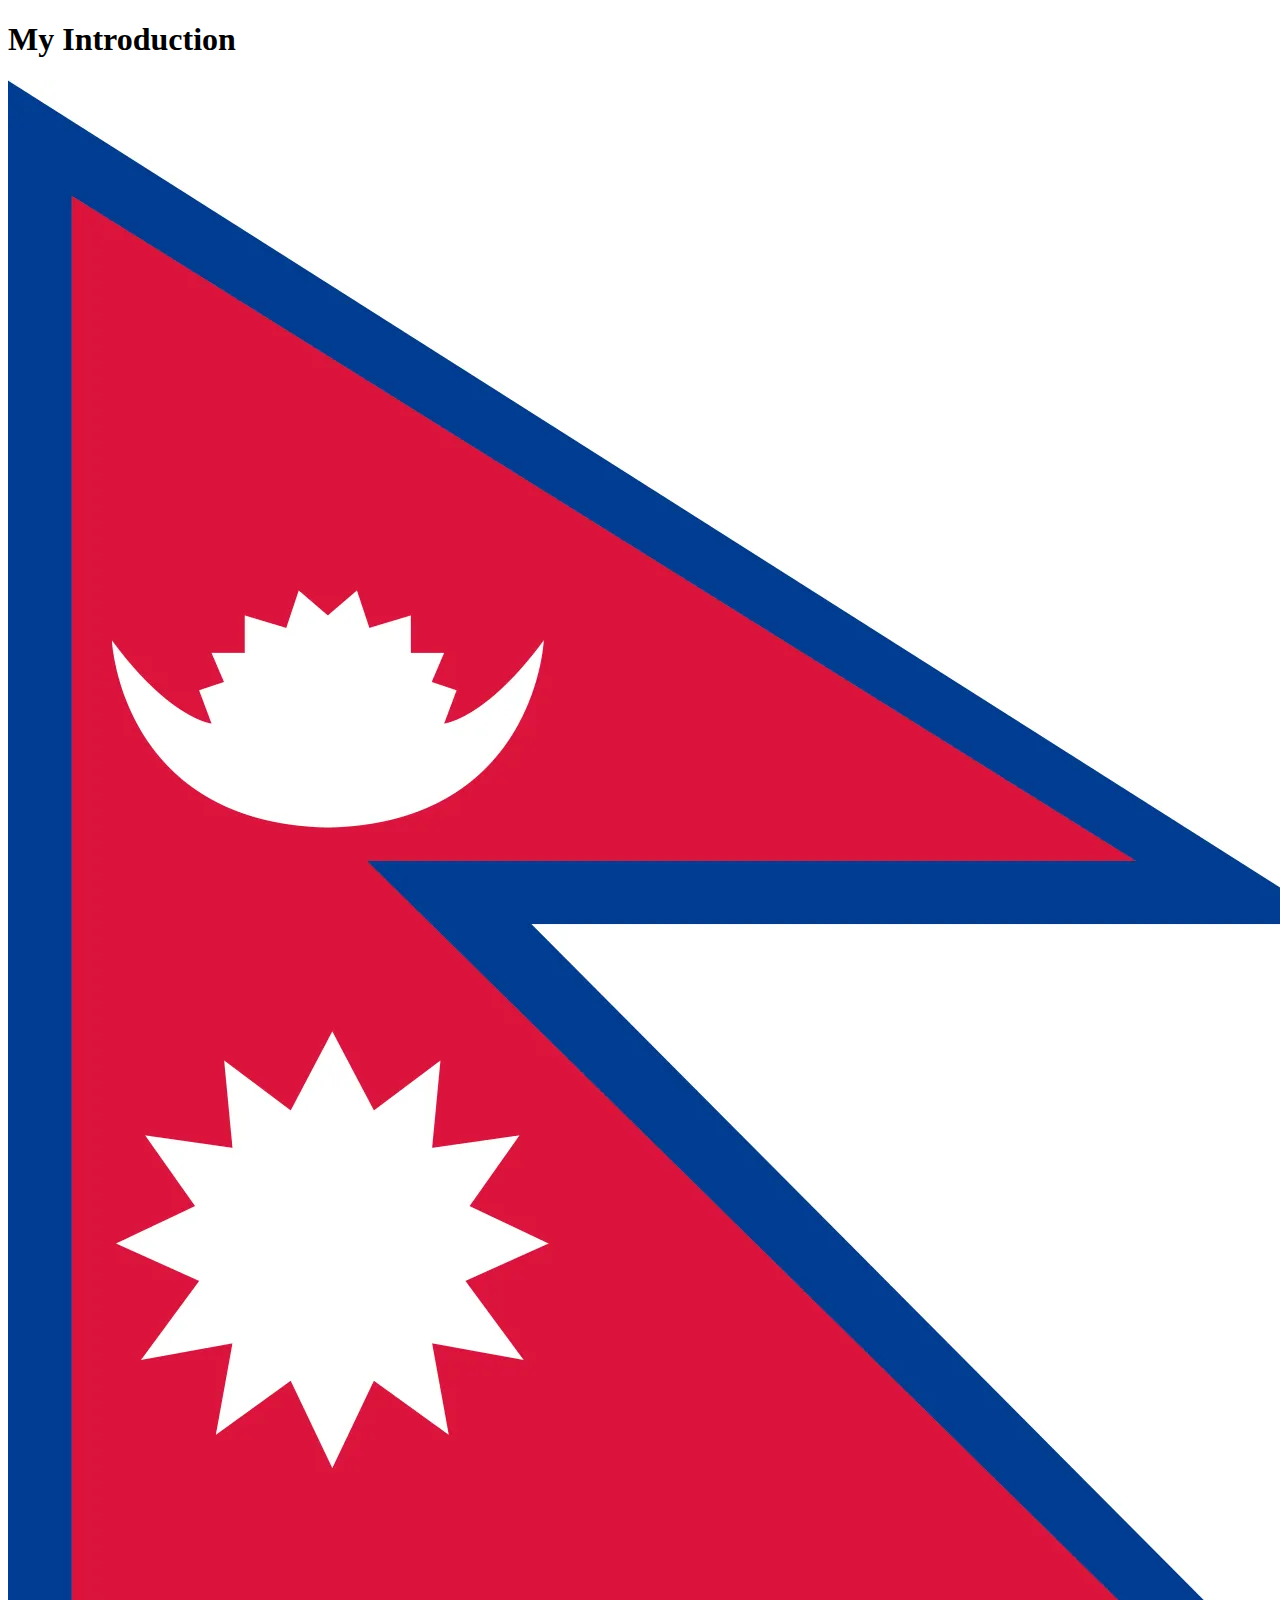
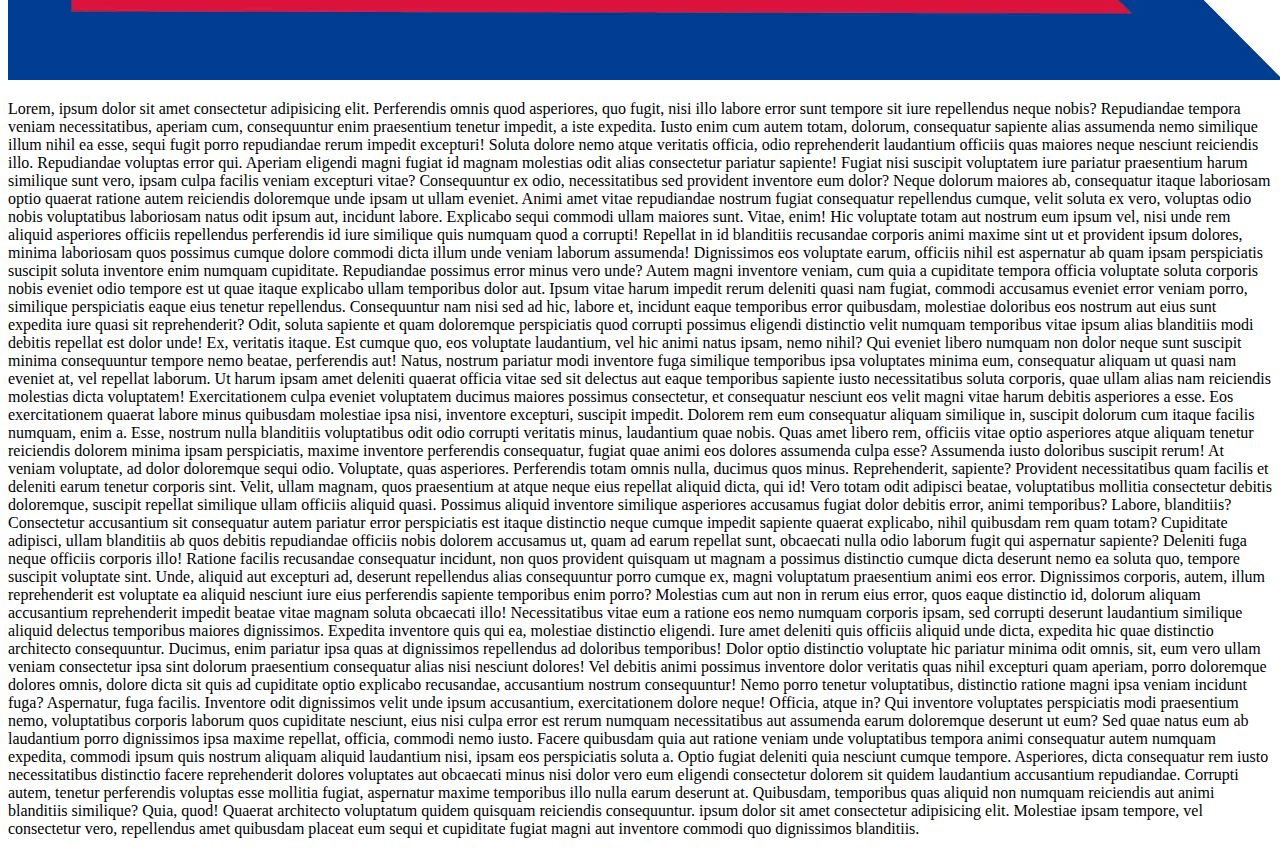
<file: index.html>
<!DOCTYPE html>
<html lang="en">
<head>
    <meta charset="UTF-8">
    <meta http-equiv="X-UA-Compatible" content="IE=edge">
    <meta name="viewport" content="width=b, initial-scale=1.0">
    <title>My first webpage</title>
</head>
<body>
    <h1>My Introduction</h1>
    <img src="Flag-Nepal.png" alt="it's nepal flag">
    <p>Lorem, ipsum dolor sit amet consectetur adipisicing elit. Perferendis omnis quod asperiores, quo fugit, nisi illo labore error sunt tempore sit iure repellendus neque nobis? Repudiandae tempora veniam necessitatibus, aperiam cum, consequuntur enim praesentium tenetur impedit, a iste expedita. Iusto enim cum autem totam, dolorum, consequatur sapiente alias assumenda nemo similique illum nihil ea esse, sequi fugit porro repudiandae rerum impedit excepturi! Soluta dolore nemo atque veritatis officia, odio reprehenderit laudantium officiis quas maiores neque nesciunt reiciendis illo. Repudiandae voluptas error qui. Aperiam eligendi magni fugiat id magnam molestias odit alias consectetur pariatur sapiente! Fugiat nisi suscipit voluptatem iure pariatur praesentium harum similique sunt vero, ipsam culpa facilis veniam excepturi vitae? Consequuntur ex odio, necessitatibus sed provident inventore eum dolor? Neque dolorum maiores ab, consequatur itaque laboriosam optio quaerat ratione autem reiciendis doloremque unde ipsam ut ullam eveniet. Animi amet vitae repudiandae nostrum fugiat consequatur repellendus cumque, velit soluta ex vero, voluptas odio nobis voluptatibus laboriosam natus odit ipsum aut, incidunt labore. Explicabo sequi commodi ullam maiores sunt. Vitae, enim! Hic voluptate totam aut nostrum eum ipsum vel, nisi unde rem aliquid asperiores officiis repellendus perferendis id iure similique quis numquam quod a corrupti! Repellat in id blanditiis recusandae corporis animi maxime sint ut et provident ipsum dolores, minima laboriosam quos possimus cumque dolore commodi dicta illum unde veniam laborum assumenda! Dignissimos eos voluptate earum, officiis nihil est aspernatur ab quam ipsam perspiciatis suscipit soluta inventore enim numquam cupiditate. Repudiandae possimus error minus vero unde? Autem magni inventore veniam, cum quia a cupiditate tempora officia voluptate soluta corporis nobis eveniet odio tempore est ut quae itaque explicabo ullam temporibus dolor aut. Ipsum vitae harum impedit rerum deleniti quasi nam fugiat, commodi accusamus eveniet error veniam porro, similique perspiciatis eaque eius tenetur repellendus. Consequuntur nam nisi sed ad hic, labore et, incidunt eaque temporibus error quibusdam, molestiae doloribus eos nostrum aut eius sunt expedita iure quasi sit reprehenderit? Odit, soluta sapiente et quam doloremque perspiciatis quod corrupti possimus eligendi distinctio velit numquam temporibus vitae ipsum alias blanditiis modi debitis repellat est dolor unde! Ex, veritatis itaque. Est cumque quo, eos voluptate laudantium, vel hic animi natus ipsam, nemo nihil? Qui eveniet libero numquam non dolor neque sunt suscipit minima consequuntur tempore nemo beatae, perferendis aut! Natus, nostrum pariatur modi inventore fuga similique temporibus ipsa voluptates minima eum, consequatur aliquam ut quasi nam eveniet at, vel repellat laborum. Ut harum ipsam amet deleniti quaerat officia vitae sed sit delectus aut eaque temporibus sapiente iusto necessitatibus soluta corporis, quae ullam alias nam reiciendis molestias dicta voluptatem! Exercitationem culpa eveniet voluptatem ducimus maiores possimus consectetur, et consequatur nesciunt eos velit magni vitae harum debitis asperiores a esse. Eos exercitationem quaerat labore minus quibusdam molestiae ipsa nisi, inventore excepturi, suscipit impedit. Dolorem rem eum consequatur aliquam similique in, suscipit dolorum cum itaque facilis numquam, enim a. Esse, nostrum nulla blanditiis voluptatibus odit odio corrupti veritatis minus, laudantium quae nobis. Quas amet libero rem, officiis vitae optio asperiores atque aliquam tenetur reiciendis dolorem minima ipsam perspiciatis, maxime inventore perferendis consequatur, fugiat quae animi eos dolores assumenda culpa esse? Assumenda iusto doloribus suscipit rerum! At veniam voluptate, ad dolor doloremque sequi odio. Voluptate, quas asperiores. Perferendis totam omnis nulla, ducimus quos minus. Reprehenderit, sapiente? Provident necessitatibus quam facilis et deleniti earum tenetur corporis sint. Velit, ullam magnam, quos praesentium at atque neque eius repellat aliquid dicta, qui id! Vero totam odit adipisci beatae, voluptatibus mollitia consectetur debitis doloremque, suscipit repellat similique ullam officiis aliquid quasi. Possimus aliquid inventore similique asperiores accusamus fugiat dolor debitis error, animi temporibus? Labore, blanditiis? Consectetur accusantium sit consequatur autem pariatur error perspiciatis est itaque distinctio neque cumque impedit sapiente quaerat explicabo, nihil quibusdam rem quam totam? Cupiditate adipisci, ullam blanditiis ab quos debitis repudiandae officiis nobis dolorem accusamus ut, quam ad earum repellat sunt, obcaecati nulla odio laborum fugit qui aspernatur sapiente? Deleniti fuga neque officiis corporis illo! Ratione facilis recusandae consequatur incidunt, non quos provident quisquam ut magnam a possimus distinctio cumque dicta deserunt nemo ea soluta quo, tempore suscipit voluptate sint. Unde, aliquid aut excepturi ad, deserunt repellendus alias consequuntur porro cumque ex, magni voluptatum praesentium animi eos error. Dignissimos corporis, autem, illum reprehenderit est voluptate ea aliquid nesciunt iure eius perferendis sapiente temporibus enim porro? Molestias cum aut non in rerum eius error, quos eaque distinctio id, dolorum aliquam accusantium reprehenderit impedit beatae vitae magnam soluta obcaecati illo! Necessitatibus vitae eum a ratione eos nemo numquam corporis ipsam, sed corrupti deserunt laudantium similique aliquid delectus temporibus maiores dignissimos. Expedita inventore quis qui ea, molestiae distinctio eligendi. Iure amet deleniti quis officiis aliquid unde dicta, expedita hic quae distinctio architecto consequuntur. Ducimus, enim pariatur ipsa quas at dignissimos repellendus ad doloribus temporibus! Dolor optio distinctio voluptate hic pariatur minima odit omnis, sit, eum vero ullam veniam consectetur ipsa sint dolorum praesentium consequatur alias nisi nesciunt dolores! Vel debitis animi possimus inventore dolor veritatis quas nihil excepturi quam aperiam, porro doloremque dolores omnis, dolore dicta sit quis ad cupiditate optio explicabo recusandae, accusantium nostrum consequuntur! Nemo porro tenetur voluptatibus, distinctio ratione magni ipsa veniam incidunt fuga? Aspernatur, fuga facilis. Inventore odit dignissimos velit unde ipsum accusantium, exercitationem dolore neque! Officia, atque in? Qui inventore voluptates perspiciatis modi praesentium nemo, voluptatibus corporis laborum quos cupiditate nesciunt, eius nisi culpa error est rerum numquam necessitatibus aut assumenda earum doloremque deserunt ut eum? Sed quae natus eum ab laudantium porro dignissimos ipsa maxime repellat, officia, commodi nemo iusto. Facere quibusdam quia aut ratione veniam unde voluptatibus tempora animi consequatur autem numquam expedita, commodi ipsum quis nostrum aliquam aliquid laudantium nisi, ipsam eos perspiciatis soluta a. Optio fugiat deleniti quia nesciunt cumque tempore. Asperiores, dicta consequatur rem iusto necessitatibus distinctio facere reprehenderit dolores voluptates aut obcaecati minus nisi dolor vero eum eligendi consectetur dolorem sit quidem laudantium accusantium repudiandae. Corrupti autem, tenetur perferendis voluptas esse mollitia fugiat, aspernatur maxime temporibus illo nulla earum deserunt at. Quibusdam, temporibus quas aliquid non numquam reiciendis aut animi blanditiis similique? Quia, quod! Quaerat architecto voluptatum quidem quisquam reiciendis consequuntur. ipsum dolor sit amet consectetur adipisicing elit. Molestiae ipsam tempore, vel consectetur vero, repellendus amet quibusdam placeat eum sequi et cupiditate fugiat magni aut inventore commodi quo dignissimos blanditiis.</p>
    
</body>
</html>
</file>
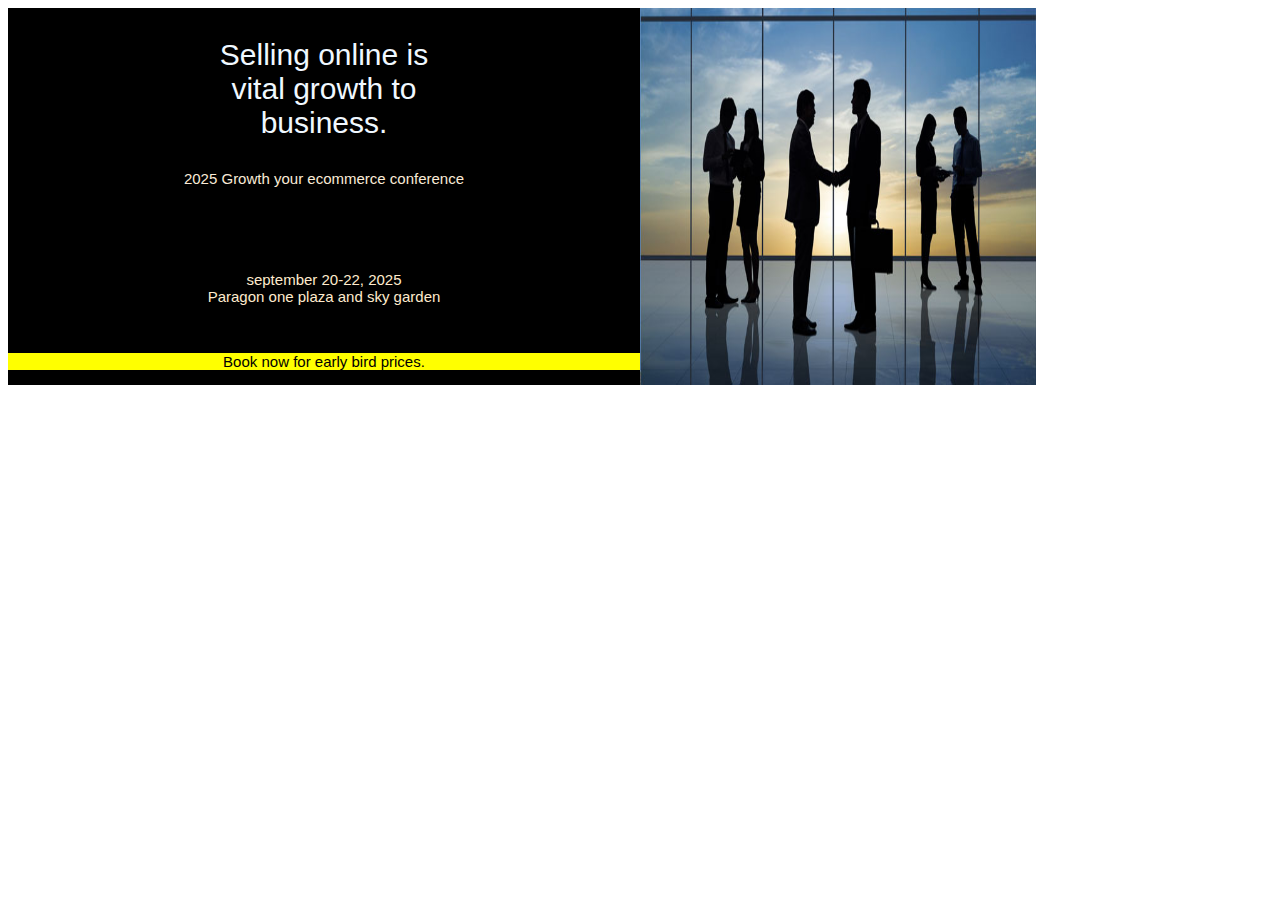
<file: assignments7/assignments.html>
<!DOCTYPE html>
<html lang="en">
<head>
<meta charset="UTF-8">
<meta http-equiv="X-UA-Compatible" content="IE=edge">
<meta name="viewport" content="width=device-width, initial-scale=1.0">
<title>Week7workshop</title>
<link rel="stylesheet" href="assignments.css">
</head>
<body>
<div class="parent">
<div class="son">
<p class="p1">Selling online is <br> vital growth to <br> business.</p>
<p class="p2">2025 Growth your ecommerce conference</p><br><br><br>
<p class="p3">september 20-22, 2025 <br>Paragon one plaza and sky garden</p><br>
<p class="p4">Book now for early bird prices.</p>

</div>
<div class="daughter">
<img src="business_meeting.jpg" alt="Image">
</div>
</div>
</body>
</html>
</file>
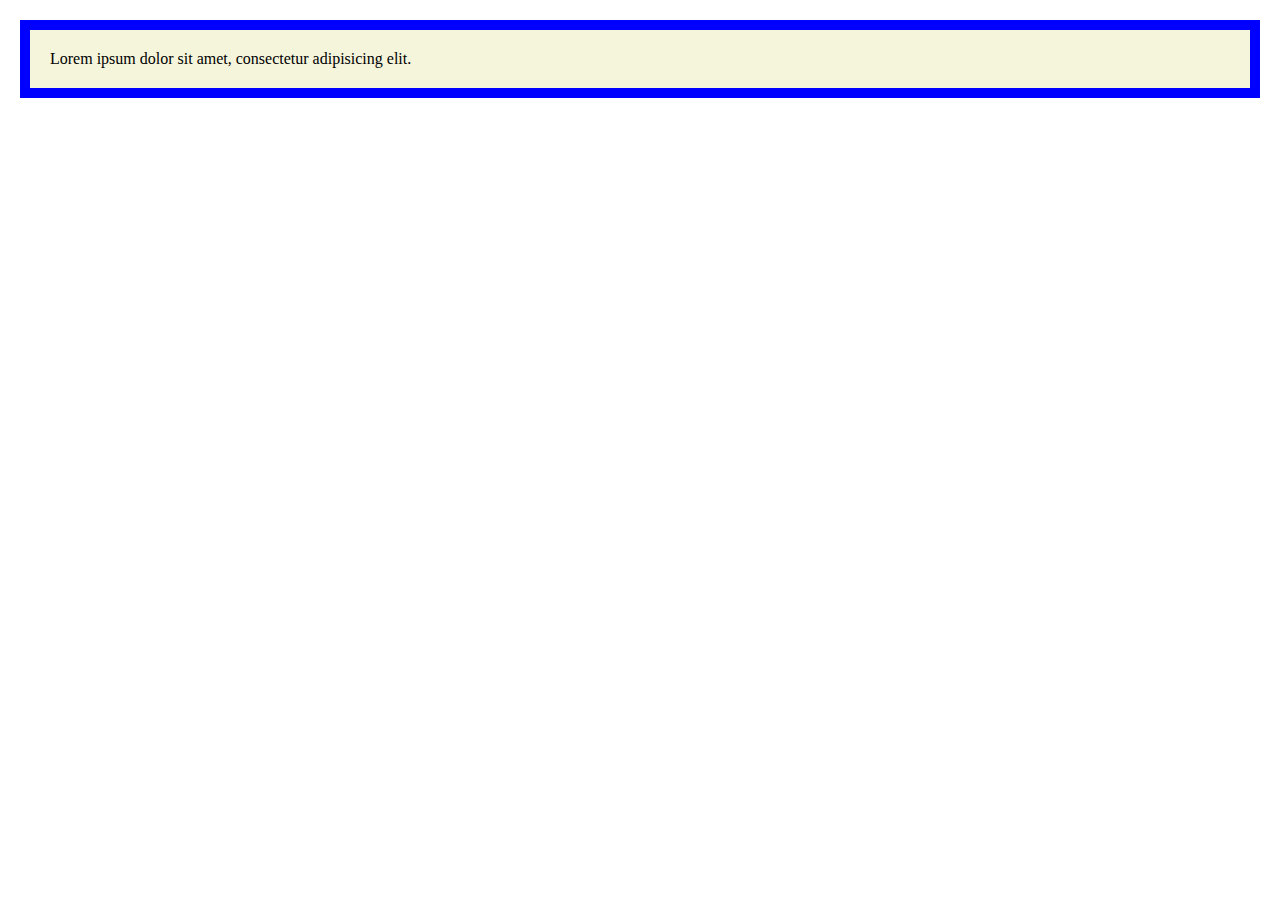
<file: week 7/boxmodel.html>
<!DOCTYPE html>
<html lang="en">
<head>
    <meta charset="UTF-8">
    <meta http-equiv="X-UA-Compatible" content="IE=edge">
    <meta name="viewport" content="width=device-width, initial-scale=1.0">
    <title>Document</title>
    <style>
        *{
            margin: 0;
            padding: 0;
            
        }
        p{
            margin: 20px;
            padding: 20px;
            width: 100;
            background-color: beige;
            border: 10px solid blue;
        }
    </style>
</head>
<body>
    <p>
        Lorem ipsum dolor sit amet, consectetur adipisicing elit.
    </p>
</body>
</html>
</file>
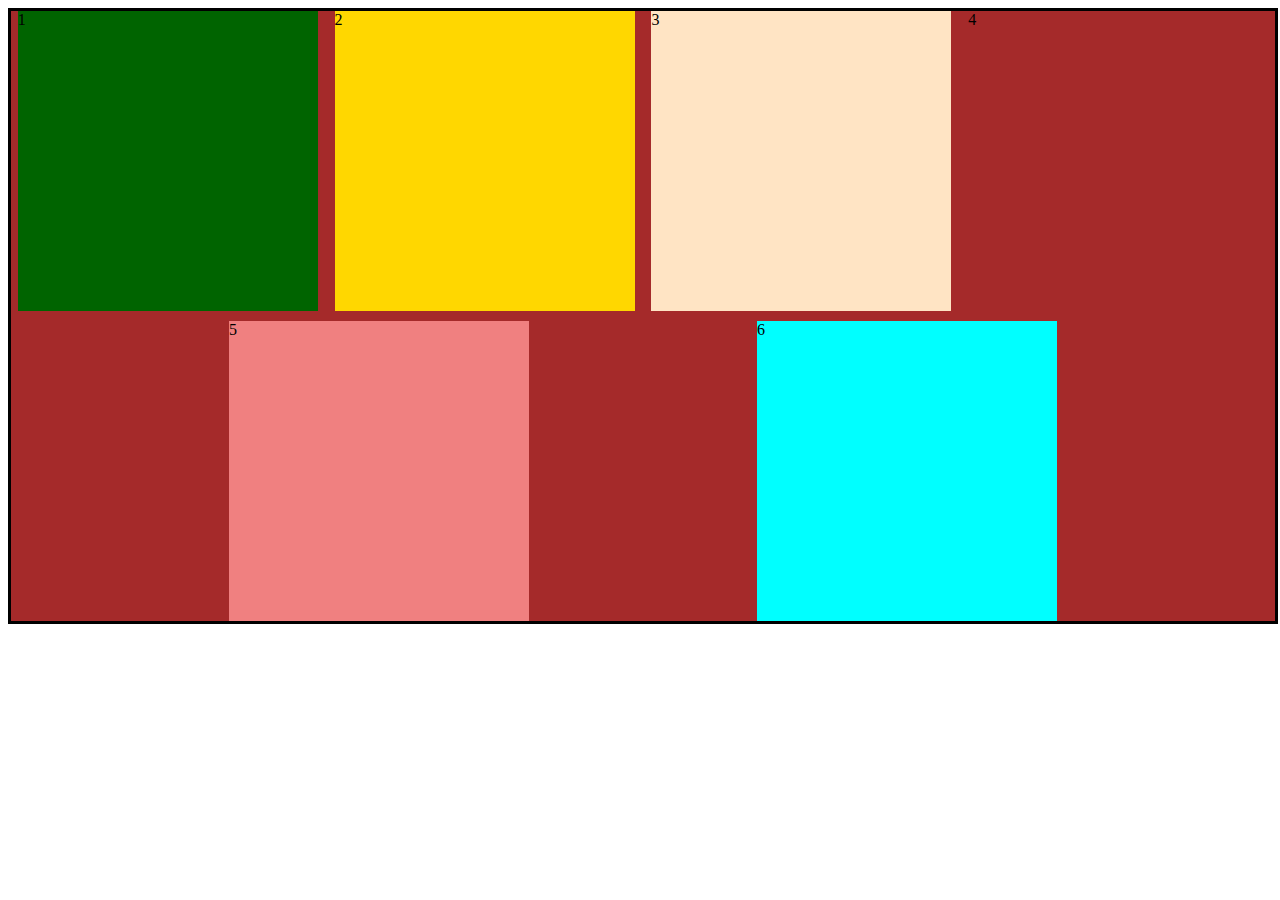
<file: week 7/flexbox.html>
<!DOCTYPE html>
<html lang="en">
<head>
    <meta charset="UTF-8">
    <meta http-equiv="X-UA-Compatible" content="IE=edge">
    <meta name="viewport" content="width=device-width, initial-scale=1.0">
    <title>Flexbox</title>
    <link rel="stylesheet" href="flexbox.css">
</head>
<body>
    <div class="flex">
        <div class="box box1">1</div>
        <div class="box box2">2</div>
        <div class="box box3">3</div>
        <div class="box box4">4</div>
        <div class="box box5">5</div>
        <div class="box box6">6</div>


    </div>
</body>
</html>
</file>
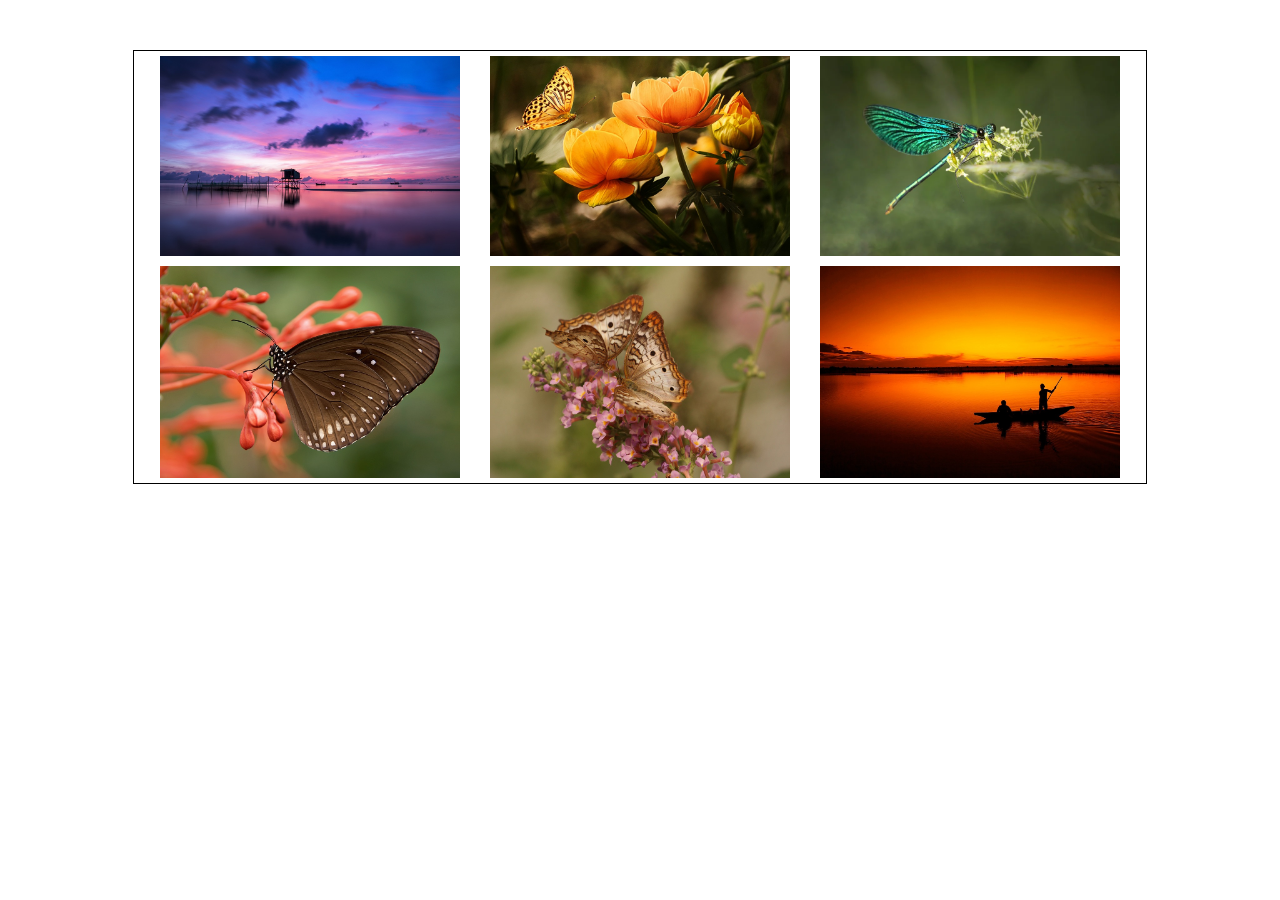
<file: week 7/flexgallery.html>
<!DOCTYPE html>
<html lang="en">
<head>
    <meta charset="UTF-8">
    <meta http-equiv="X-UA-Compatible" content="IE=edge">
    <meta name="viewport" content="width=device-width, initial-scale=1.0">
    <title>flexbox gallery</title>
    <link rel="stylesheet" href="flexgallery.css">
</head>
<body>
    <div class="container">
        <img src="image/sea-1014710_960_720 (1).jpg"alt="" >
        <img src="image/flowers-19830_960_720.jpg"alt="">
        <img src="image/dragonfly-7853779_960_720.webp"alt="">
        <img src="image/butterfly-354528_960_720.jpg"alt="">
        <img src="image/butterflies-743549_960_720.jpg"alt="">
        <img src="image/boat-164977_960_720.jpg"alt="">
        
    </div>
</body>
</html>
</file>
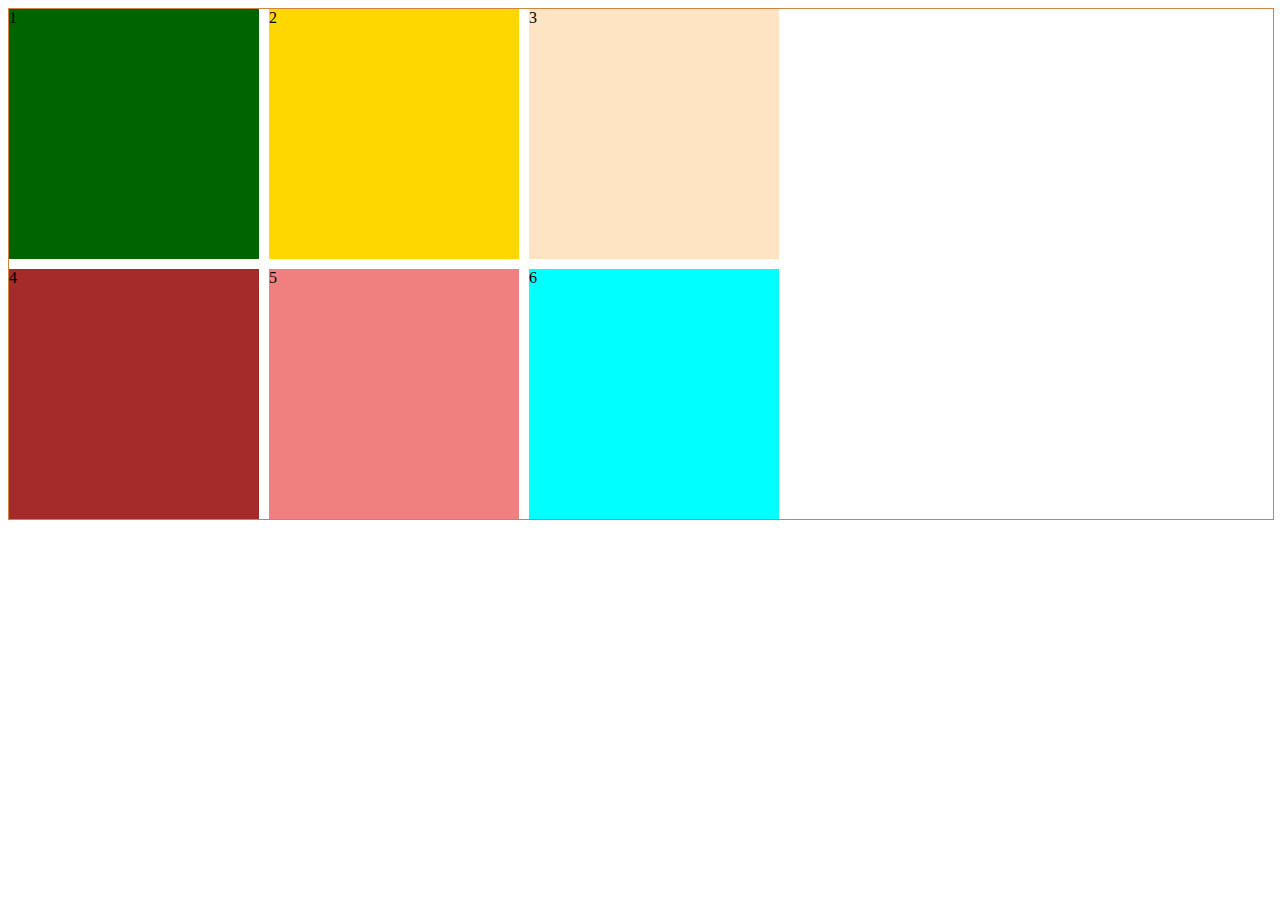
<file: week 7/grid.html>
<!DOCTYPE html>
<html lang="en">
<head>
    <meta charset="UTF-8">
    <meta http-equiv="X-UA-Compatible" content="IE=edge">
    <meta name="viewport" content="width=device-width, initial-scale=1.0">
    <title>Grid</title>
    <link rel="stylesheet" href="grid.css">
</head>
<body>
    <div class="grid">
        <div class="box box1">1</div>
        <div class="box box2">2</div>
        <div class="box box3">3</div>
        <div class="box box4">4</div>
        <div class="box box5">5</div>
        <div class="box box6">6</div>
</body>
</html>
</file>
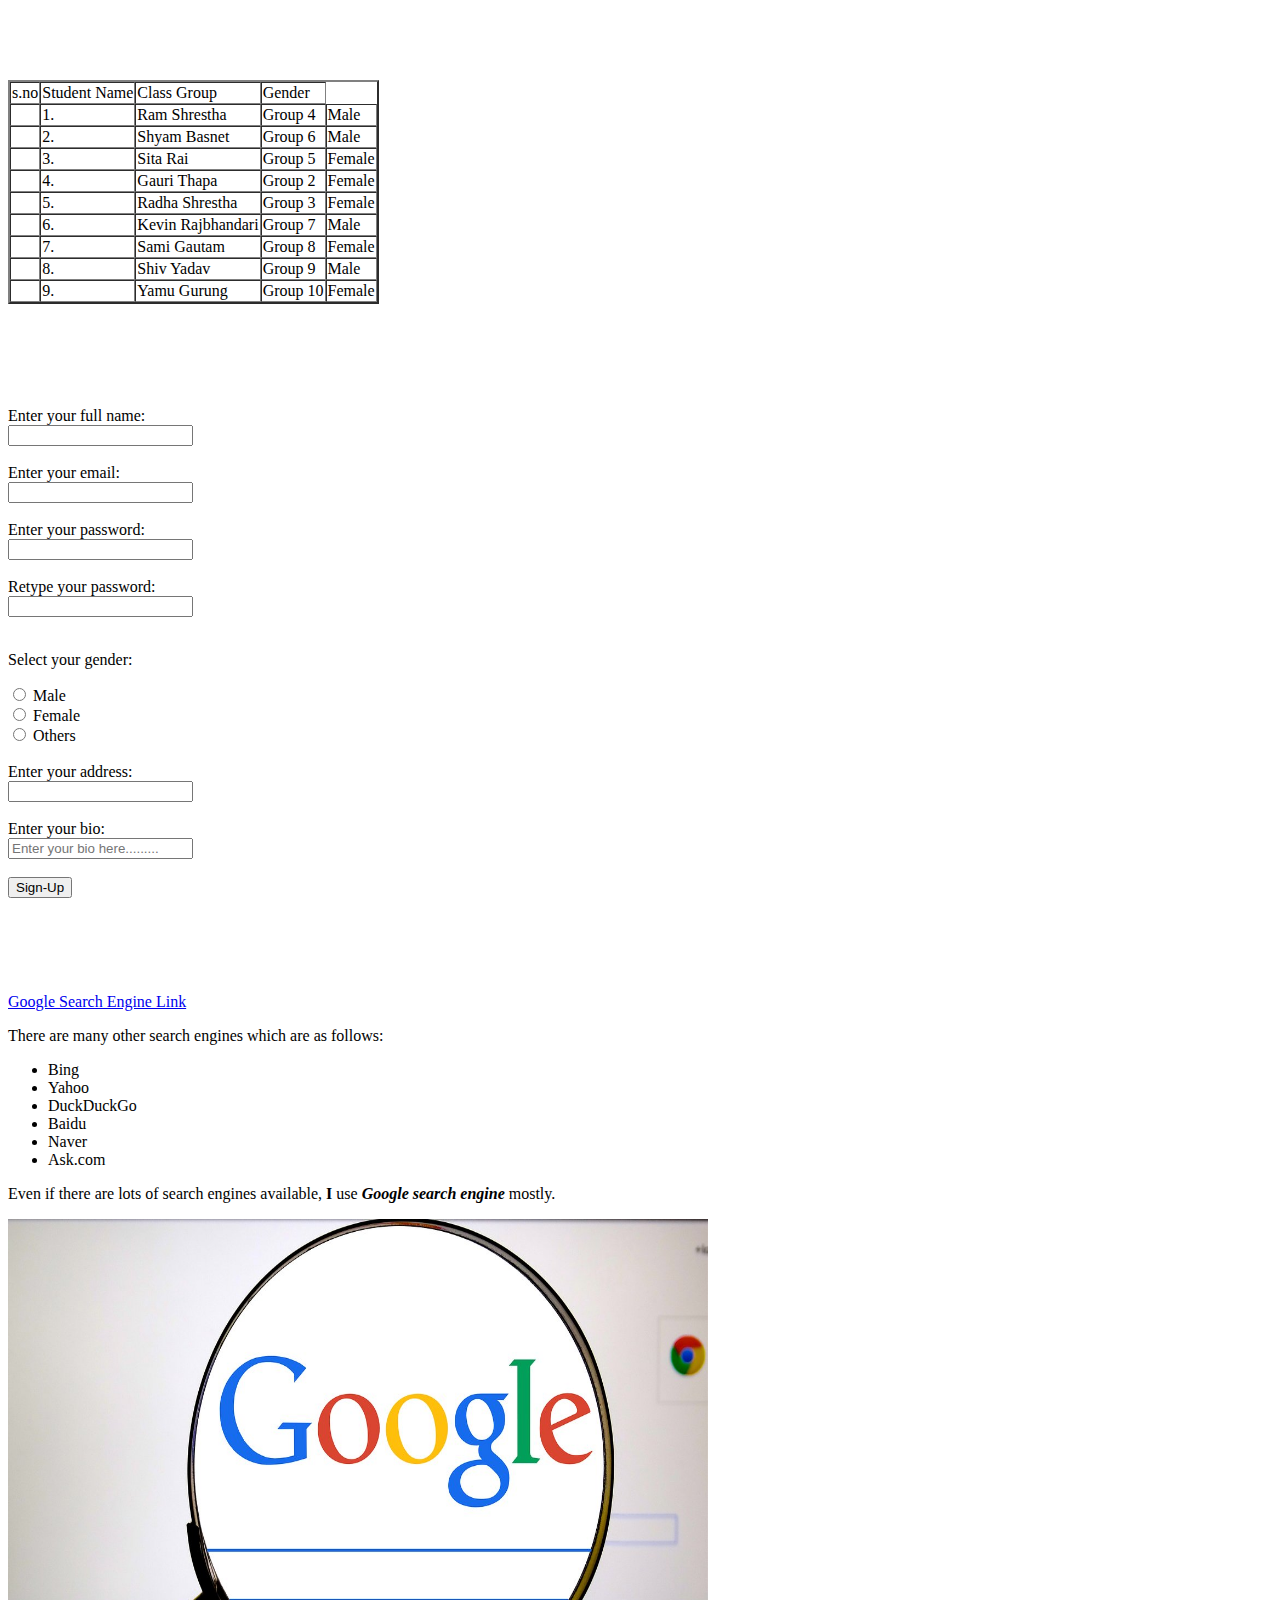
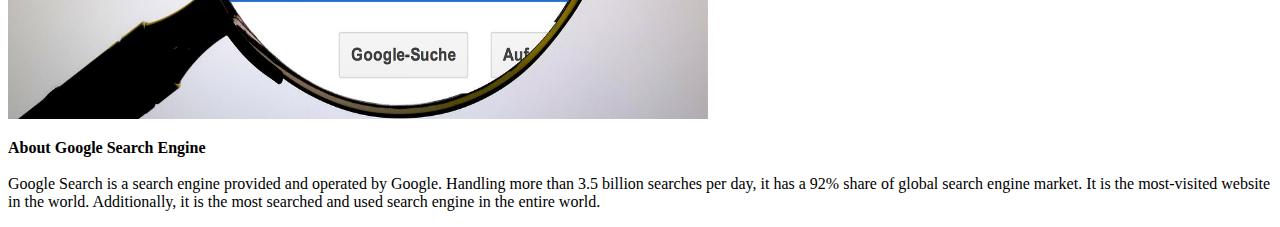
<file: workshop/workshop.html>
<!DOCTYPE html>
<html lang="en">
<head>
    <meta charset="UTF-8">
    <meta http-equiv="X-UA-Compatible" content="IE=edge">
    <meta name="viewport" content="width=device-width, initial-scale=1.0">
    <title><Workshop-4></Workshop-4></title>
</head>
<body>
    <h1> <br>
    </h1>
    <table border="2" cellspacing="0">

        <tr>
           
            <td>s.no</td>
            <td>Student Name</td>
            <td>Class Group</td>
            <td>Gender</td>
        </tr>
        <tr>
            <td> </td>
            <td>1.</td>
            <td>Ram Shrestha</td>
            <td>Group 4</td>
            <td>Male</td>
  
        </tr>
        <tr>
            <td> </td>
            <td>2.</td>
            <td>Shyam Basnet</td>
            <td>Group 6</td>
            <td>Male</td>
        </tr>
        <tr>
            <td> </td>
            <td>3.</td>
            <td>Sita Rai</td>
            <td>Group 5</td>
            <td>Female</td>
        </tr>
        <tr>
            <td> </td>
            <td>4.</td>
            <td>Gauri Thapa</td>
            <td>Group 2</td>
            <td>Female</td>
        </tr>
        <tr>
            <td></td>
            <td>5.</td>
            <td>Radha Shrestha</td>
            <td>Group 3</td>
            <td>Female</td>
        </tr>
        <tr>
            <td></td>
            <td>6.</td>
            <td>Kevin Rajbhandari</td>
            <td>Group 7</td>
            <td>Male</td>
        </tr>
        <tr>
            <td></td>
            <td>7.</td>
            <td>Sami Gautam</td>
            <td>Group 8</td>
            <td>Female</td>
        </tr>
        <tr>
            <td></td>
            <td>8.</td>
            <td>Shiv Yadav</td>
            <td>Group 9</td>
            <td>Male</td>
        </tr>
        <tr>
            <td></td>
            <td>9.</td>
            <td>Yamu Gurung</td>
            <td>Group 10</td>
            <td>Female</td>
        </tr>
    </table><br><br>

    <h2> <br>
    </h2>
    <form>
        <label>Enter your full name: </label><br>
        <input type="text"> <br> <br>
        <label>Enter your email: </label><br>
        <input type="text"> <br> <br>
        <label>Enter your password: </label><br>
        <input type="text"> <br> <br>
        <label>Retype your password: </label> <br>
        <input type="text"> <br> <br>
        
        <p>Select your gender: </p>
        <input type="radio">
        <label>Male</label><br>
        <input type="radio">
        <label>Female</label> <br>
        <input type="radio">
        <label>Others</label> <br><br>

        <label>Enter your address: </label><br>
        <input type="text"> <br> <br>
        <label>Enter your bio: </label><br>
        <input type="text" name="inputBox" 
        placeholder="Enter your bio here........."><br> <br>

        <button>Sign-Up</button>
     
    </form><br><br>
    <h3> <br>
    </h3>
    <a href="https://www.google.com/">Google Search Engine Link</a> <br>
    <p>There are many other search engines which are as follows: </p>
    <ul>
        <li>Bing</li>
        <li>Yahoo</li>
        <li>DuckDuckGo</li>
        <li>Baidu</li>
        <li>Naver</li>
        <li>Ask.com</li>
    </ul>
    <p>Even if there are lots of search engines available,
        <b>I</b> use <i> <b> Google search engine </b></i> mostly. </p>
        <img src="google-search.jpg" alt="image of google search engine" style="width:700px;height:500px;">
    <p><b>About Google Search Engine</b> <br> <br>
        Google Search is a search engine provided and operated by Google. Handling more than 3.5 billion searches per day,
        it has a 92% share of global search engine market.
        It is the most-visited website in the world.
        Additionally, it is the most searched and used search engine in the entire world.
    </p>
</body>
</html>
</file>
<file: assignments7/assignments.css>
.parent{
    background-color: black;
    width: 100%;
}
.son{
    width: 50%;
    float: left;
    background-color: black;
}
.daughter{
    width: 50%;
    float: right;
}
img{
    height: 377px;
    width: 395.5px;
}
.p1{
    font-size: 30px;
    font-family: Arial, Helvetica, sans-serif;
    text-align: center;
    color:aliceblue;
}
.p2{
    font-size: 15px;
    font-family: Arial, Helvetica, sans-serif;
    text-align: center;
    color:antiquewhite;
}
.p3{
    font-size: 15px;
    font-family: Arial, Helvetica, sans-serif;
    text-align: center;
    color: blanchedalmond;
}
.p4{
    font-size: 15px;
    font-family: Arial, Helvetica, sans-serif;
    text-align: center;
    color: blanchedalmond;
    background-color: yellow;
    color: black;
}
</file>
<file: week 7/flexbox.css>
.flex{
    width:100%;
    background-color: brown;
    border:3px solid black;
    display: flex;
    flex-wrap: wrap;
    justify-content: space-evenly;
    gap: 10px;
}
.box{
    width:300px;
    height:300px;
}
.box1{
    background-color: darkgreen;
}
.box2{
    background-color: gold;
}
.box3{
    background-color: bisque;
}
.box4{
    background-color: brown;

}
.box5{
    background-color: lightcoral;

}
.box6{
    background-color: aqua;
}
</file>
<file: week 7/flexgallery.css>
img{
    width: 300px;
    height:auto;
    padding:5px;
}
.container{
    border: 1px solid black;
    width:80%;
    display: flex;
    flex-wrap: wrap;
    margin:50px auto;
    justify-content: space-evenly;

}
</file>
<file: week 7/grid.css>
.grid{
    width:100%;
    border: 1px solid peru;
    display: grid;
    grid-template-columns: 250px 250px 250px;
    grid-template-rows: 250px 250px;
    grid-row-gap: 10px;
    grid-column-gap: 10px;

}
.box1{
    background-color: darkgreen;
}
.box2{
    background-color: gold;
}
.box3{
    background-color: bisque;
}
.box4{
    background-color: brown;

}
.box5{
    background-color: lightcoral;

}
.box6{
    background-color: aqua;
}
</file>
